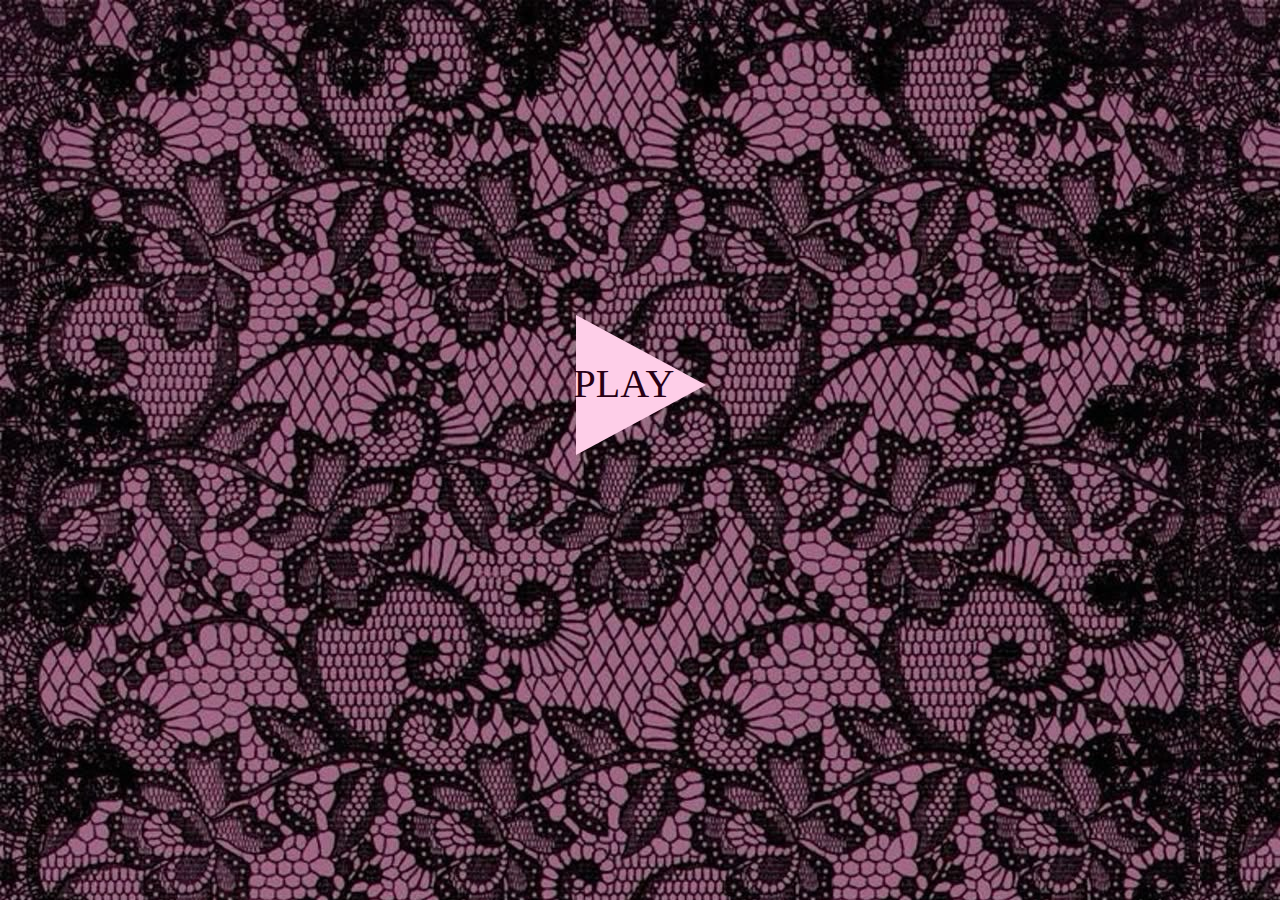
<file: index.html>
<!doctype html>
<html lang="fr">

<head>
  <meta charset="utf-8">
  <title>Play</title>
  <link rel="stylesheet" href="play.css">
</head>

<header>
</header>

<body>

    <a href="accueil.html" >
        <span class="arrow-border">
            <!--
            <span class="tooltip-text">Je suis une infobulle !</span>
            <span class="tooltip-arrow"></span>
            -->
        
        <span class="PLAY">PLAY</span></span>
    </a>

</body>

<footer>
</footer>

</html>
</file>
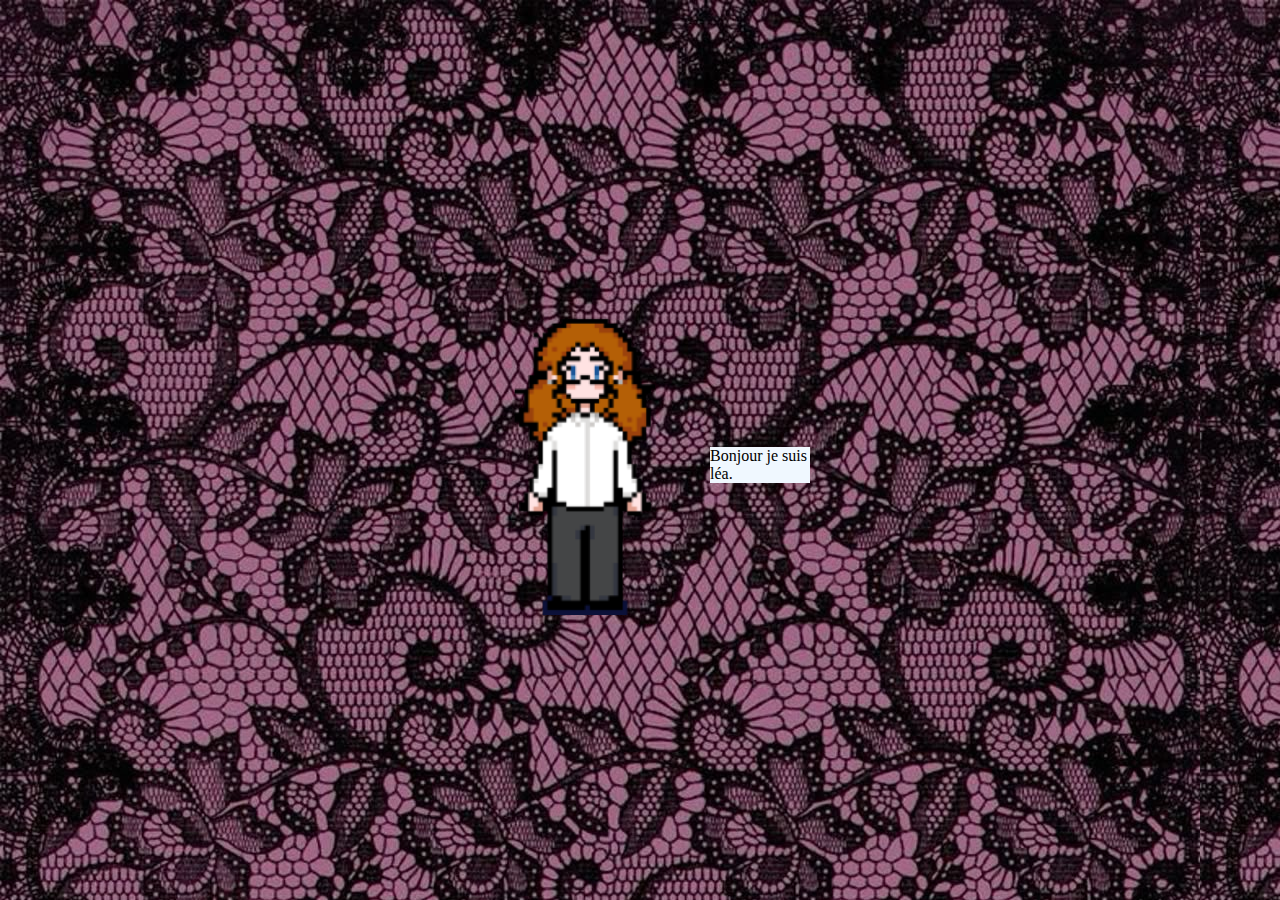
<file: accueil.html>
<!doctype html>
<html lang="fr">

<head>
  <meta charset="utf-8">
  <title>Portfolio Léa BARON</title>
  <link rel="stylesheet" href="accueil.css">
</head>

<header>
    
</header>

<body>
    <div class="'centre">

        <div class="perso">
            <img src="lea.png" alt="Personnage">
            <p class="text">
                Bonjour je suis léa.
            </p>

        </div>    
    </div>
</body>

<footer>
</footer>

</html>
</file>
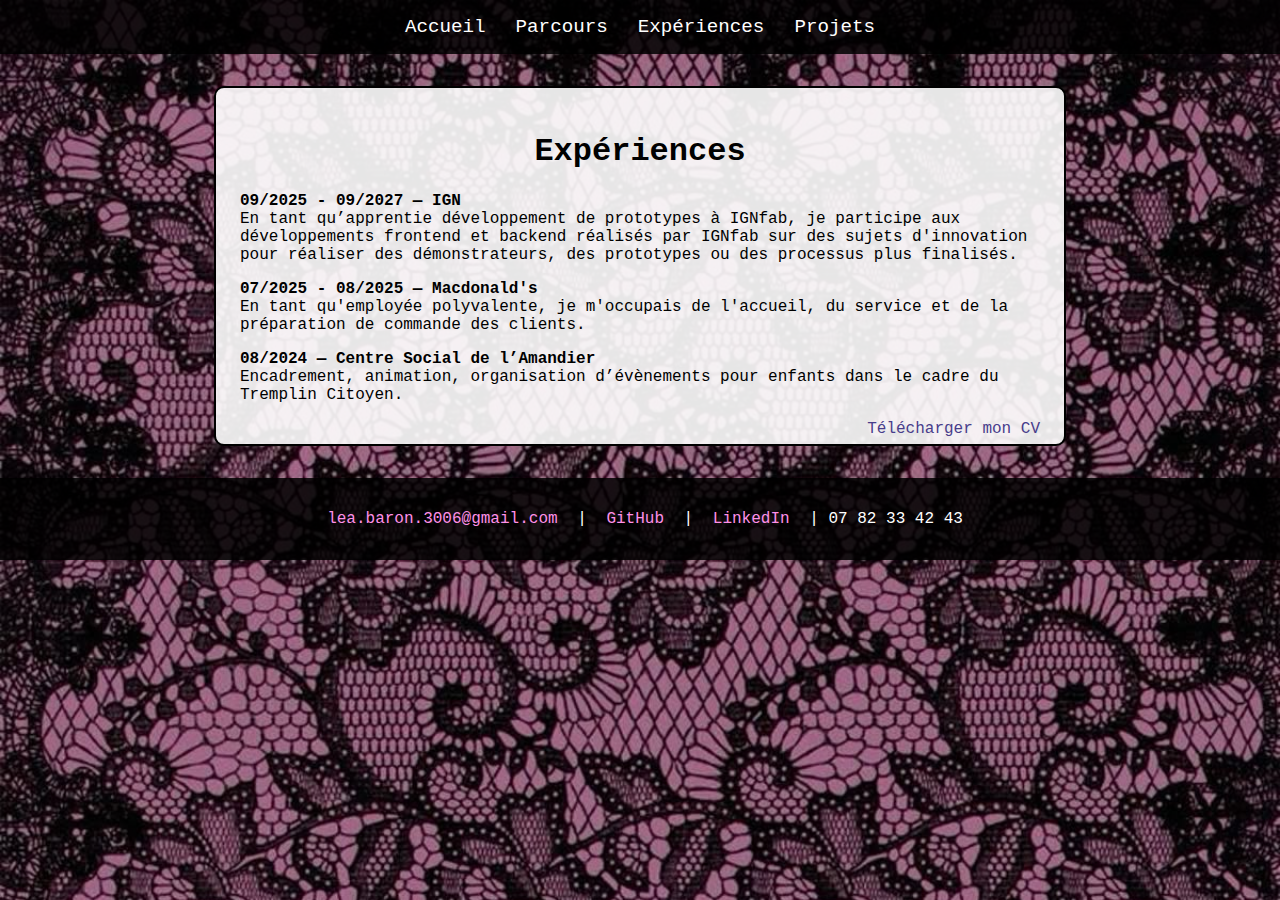
<file: experiences.html>
<!-- experience.html -->
<!DOCTYPE html>
<html lang="fr">
<head>
  <meta charset="UTF-8" />
  <meta name="viewport" content="width=device-width, initial-scale=1.0" />
  <title>Expérience</title>
  <link rel="stylesheet" href="style.css" />
</head>
<body class="fade">

  <nav class="navbar" id="navbar">

  <div class="burger" onclick="toggleMenu()">

    <div></div><div></div><div></div>

  </div>

  <ul>

    <li><a href="index.html">Accueil</a></li>

    <li><a href="parcours.html">Parcours</a></li>

    <li><a href="experiences.html">Expériences</a></li>

    <li><a href="projets.html">Projets</a></li>

  </ul>

</nav>

  <section>
    <h1>Expériences</h1>
    <p><strong>09/2025 - 09/2027 — IGN</strong><br />
    En tant qu’apprentie développement de prototypes à IGNfab, je participe aux développements frontend et backend réalisés par IGNfab sur des sujets d'innovation pour réaliser des démonstrateurs, des prototypes ou des processus plus finalisés. </p>
    <p><strong>07/2025 - 08/2025 — Macdonald's</strong><br />
    En tant qu'employée polyvalente, je m'occupais de l'accueil, du service et de la préparation de commande des clients.</p>
    <p><strong>08/2024 — Centre Social de l’Amandier</strong><br />
    Encadrement, animation, organisation d’évènements pour enfants dans le cadre du Tremplin Citoyen.</p>
    <a href="CV_LeaBARON.pdf" download class="cv">Télécharger mon CV</a>
  </section>
  </section>

  <footer>

  <p>

    <a href="mailto:lea.baron.3006@gmail.com">lea.baron.3006@gmail.com</a> |

    <a href="https://github.com/leabrn" target="_blank">GitHub</a> |

    <a href="https://www.linkedin.com/in/leabrn" target="_blank">LinkedIn</a> |

    07 82 33 42 43

  </p>

</footer>


 

<script>

  function toggleMenu() {

    document.getElementById("navbar").classList.toggle("active");

  }

</script>


</body>
</html>
</file>
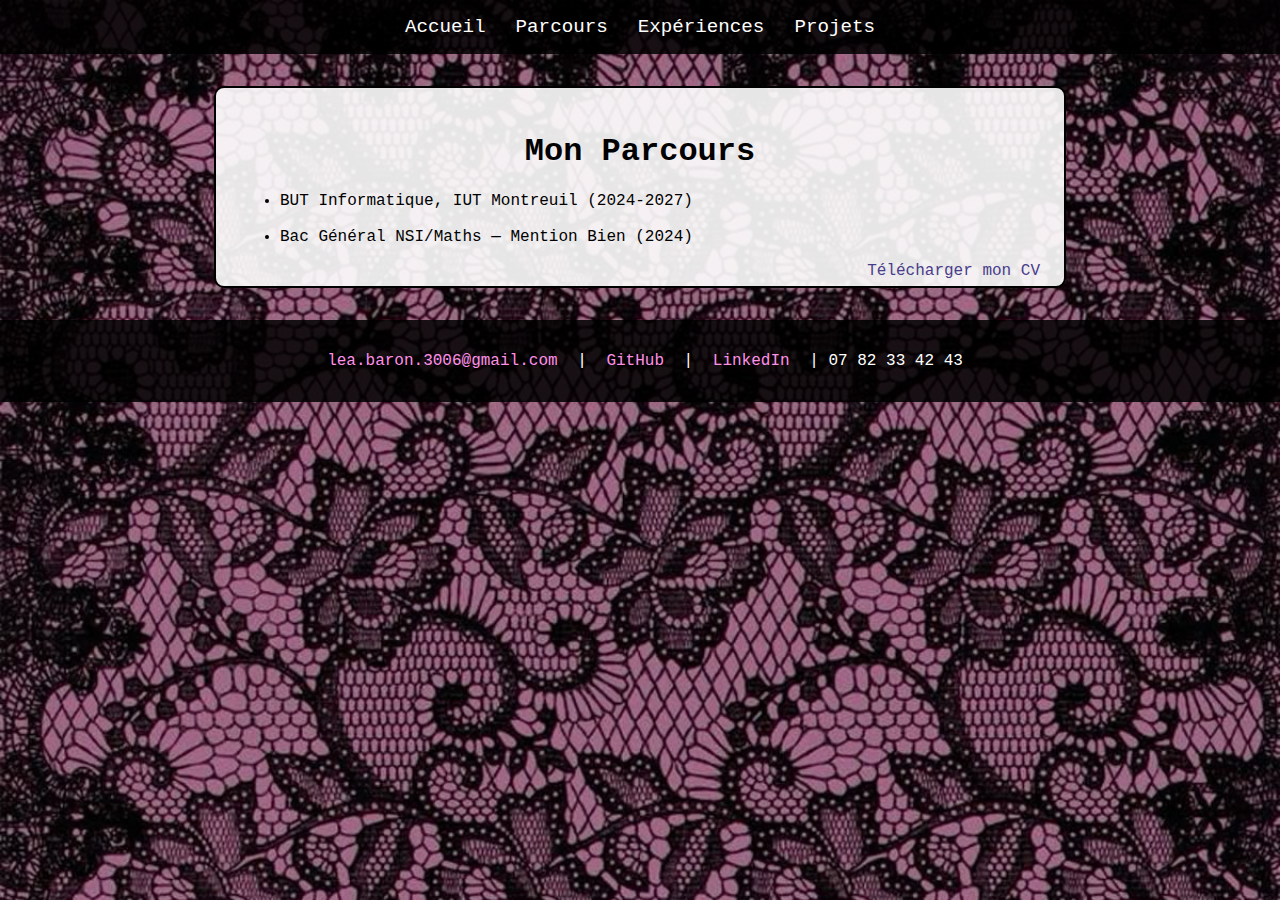
<file: parcours.html>
<!-- parcours.html -->
<!DOCTYPE html>
<html lang="fr">
<head>
  <meta charset="UTF-8" />
  <meta name="viewport" content="width=device-width, initial-scale=1.0" />
  <title>Mon Parcours</title>
  <link rel="stylesheet" href="style.css" />
</head>
<body class="fade">

<nav class="navbar" id="navbar">

  <div class="burger" onclick="toggleMenu()">

    <div></div><div></div><div></div>

  </div>

  <ul>

    <li><a href="index.html">Accueil</a></li>

    <li><a href="parcours.html">Parcours</a></li>

    <li><a href="experiences.html">Expériences</a></li>

    <li><a href="projets.html">Projets</a></li>

  </ul>

</nav>

  <section>
    <h1>Mon Parcours</h1>
    <ul>
        <li>BUT Informatique, IUT Montreuil (2024-2027)</li>
        <br/>
       <li>Bac Général NSI/Maths — Mention Bien (2024)</li>
    </ul>   
    <a href="CV_LeaBARON.pdf" download class="cv">Télécharger mon CV</a>
  </section>

<footer>

  <p>

    <a href="mailto:lea.baron.3006@gmail.com">lea.baron.3006@gmail.com</a> |

    <a href="https://github.com/leabrn" target="_blank">GitHub</a> |

    <a href="https://www.linkedin.com/in/leabrn" target="_blank">LinkedIn</a> |

    07 82 33 42 43

  </p>

</footer>


 

<script>

  function toggleMenu() {

    document.getElementById("navbar").classList.toggle("active");

  }

</script>

</body>



</html>
</file>
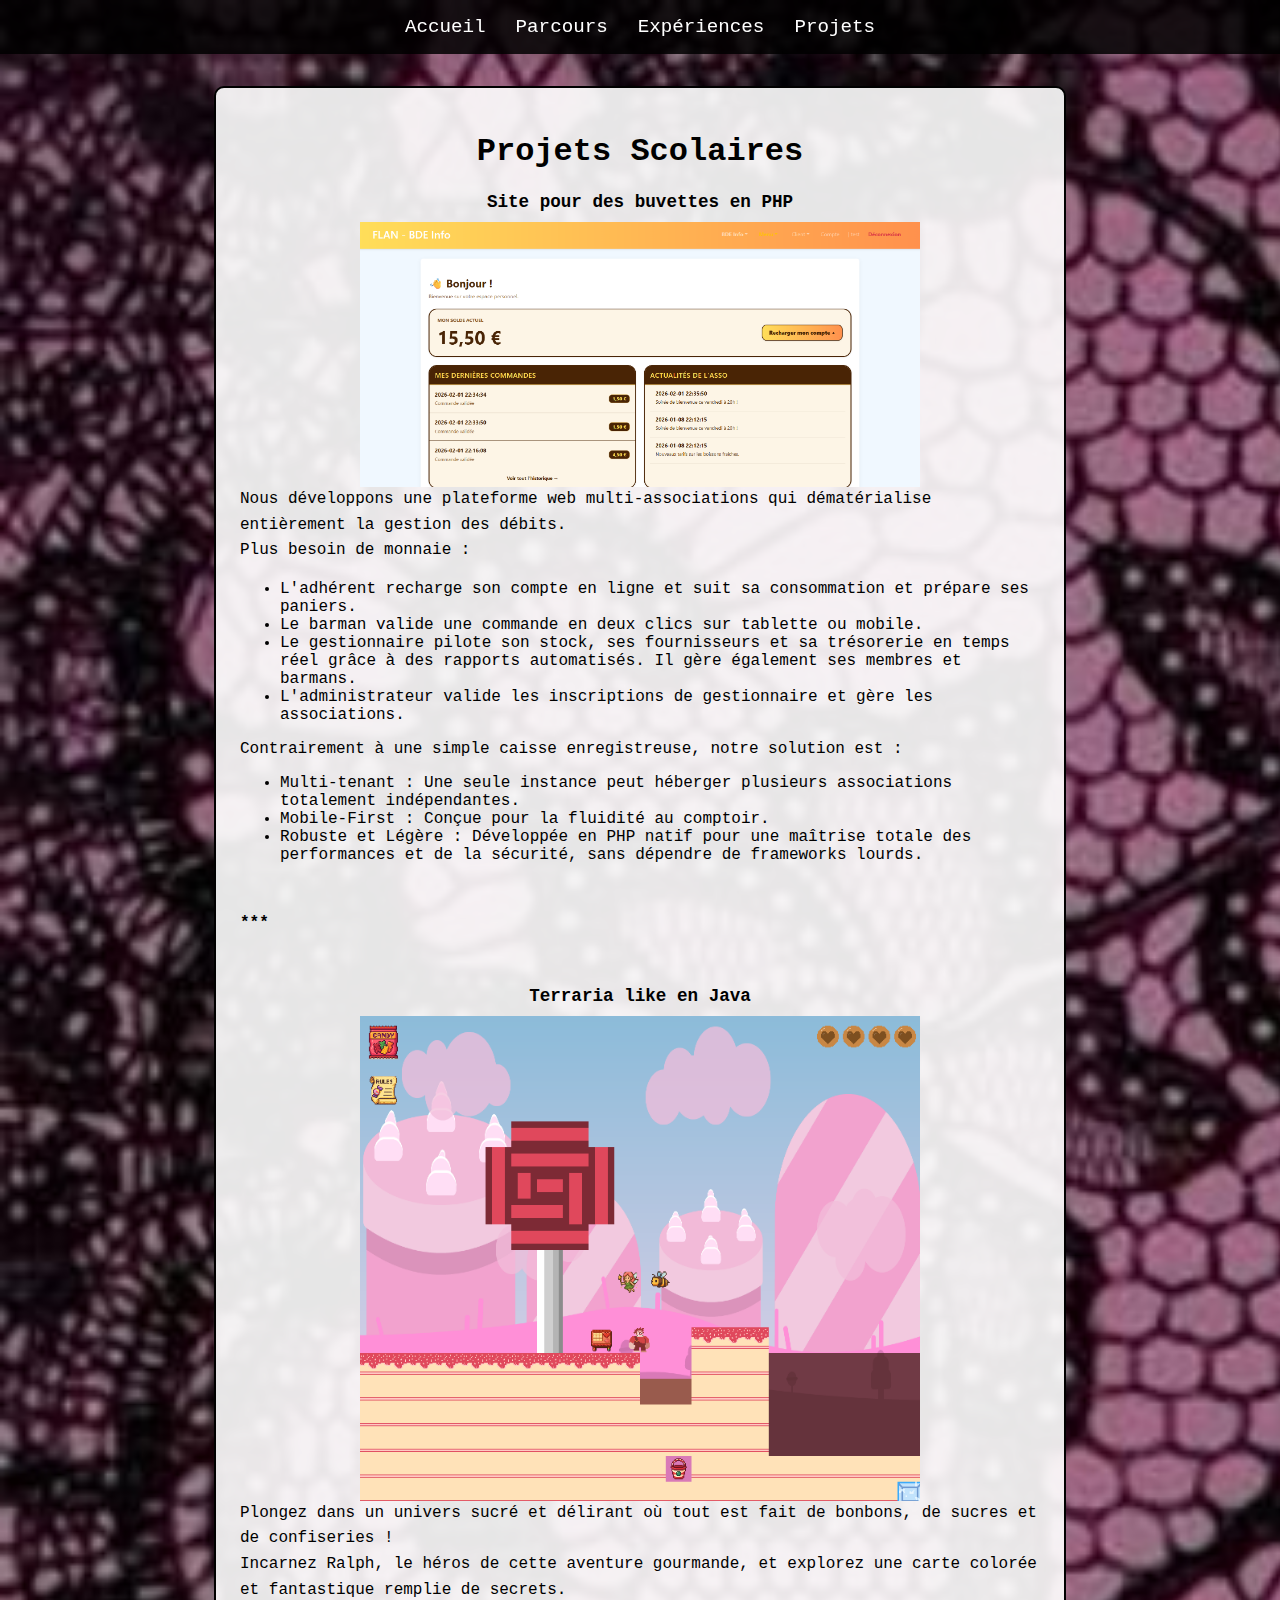
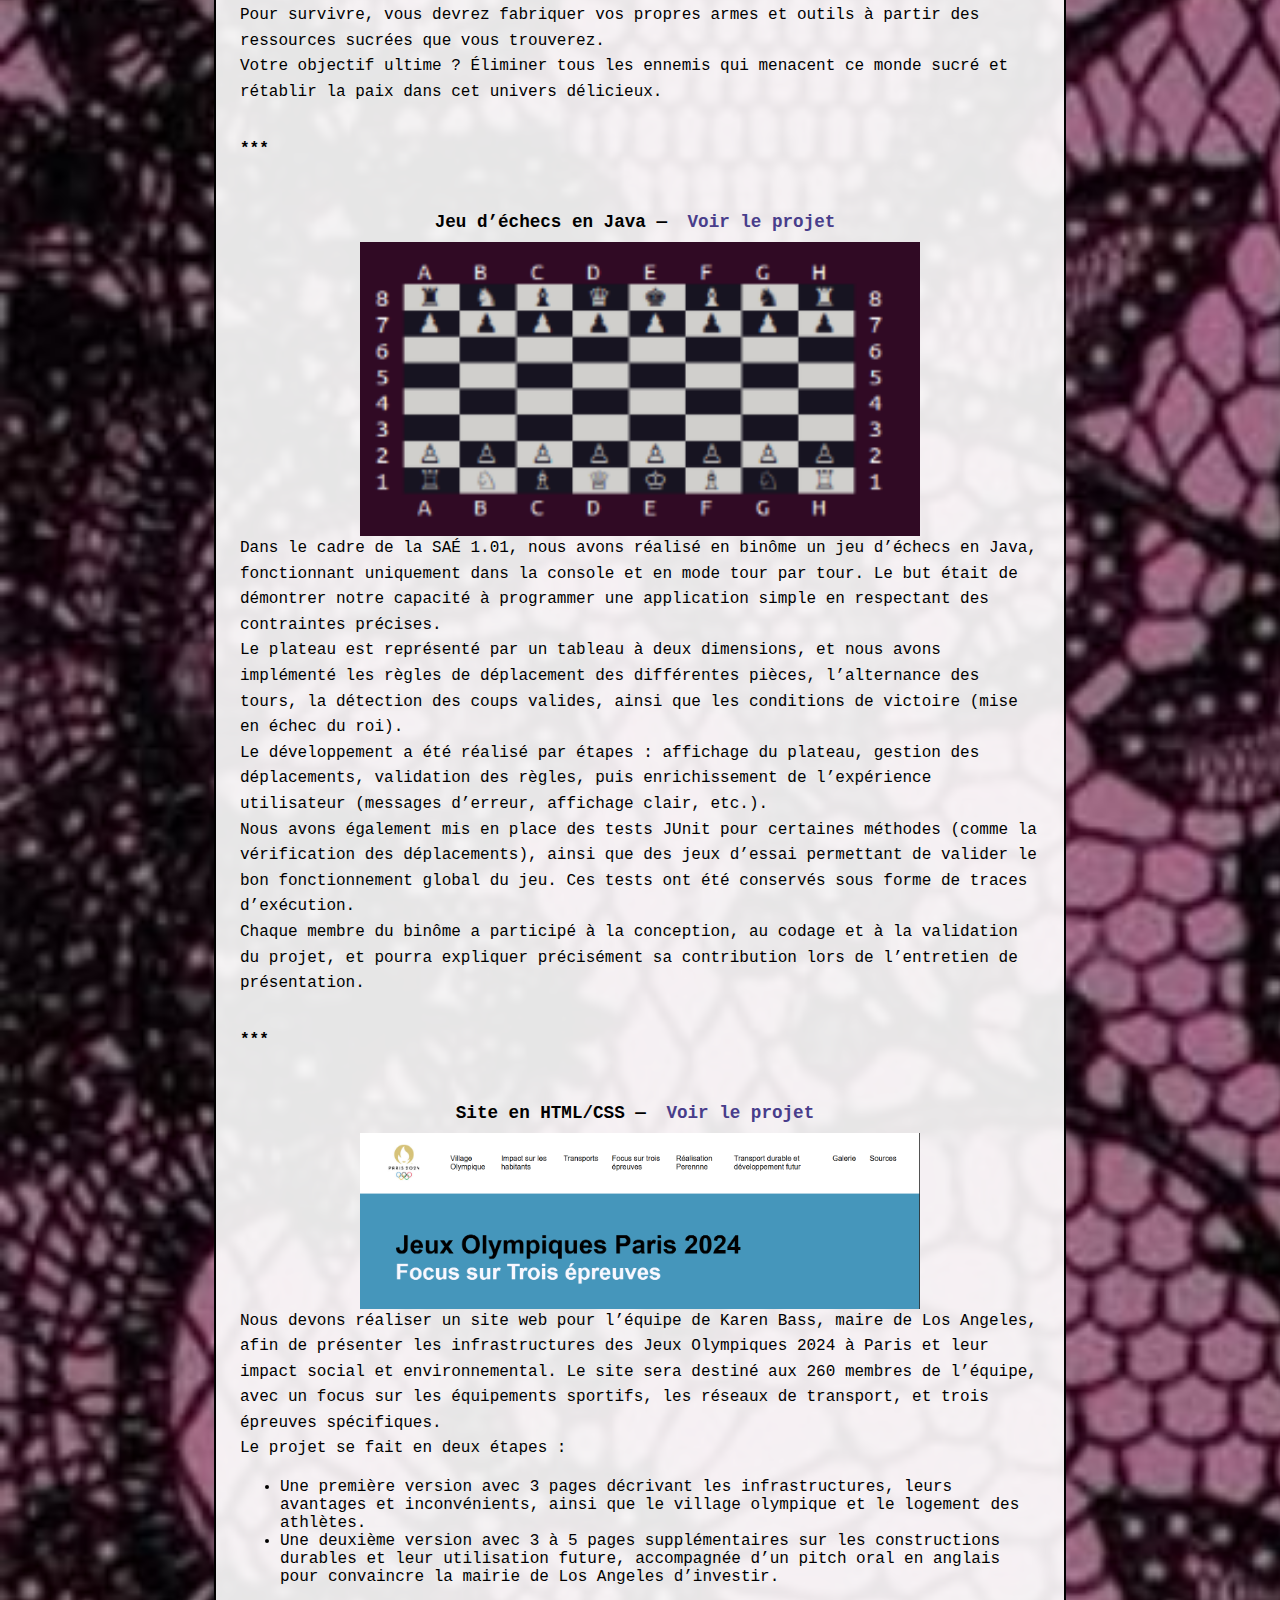
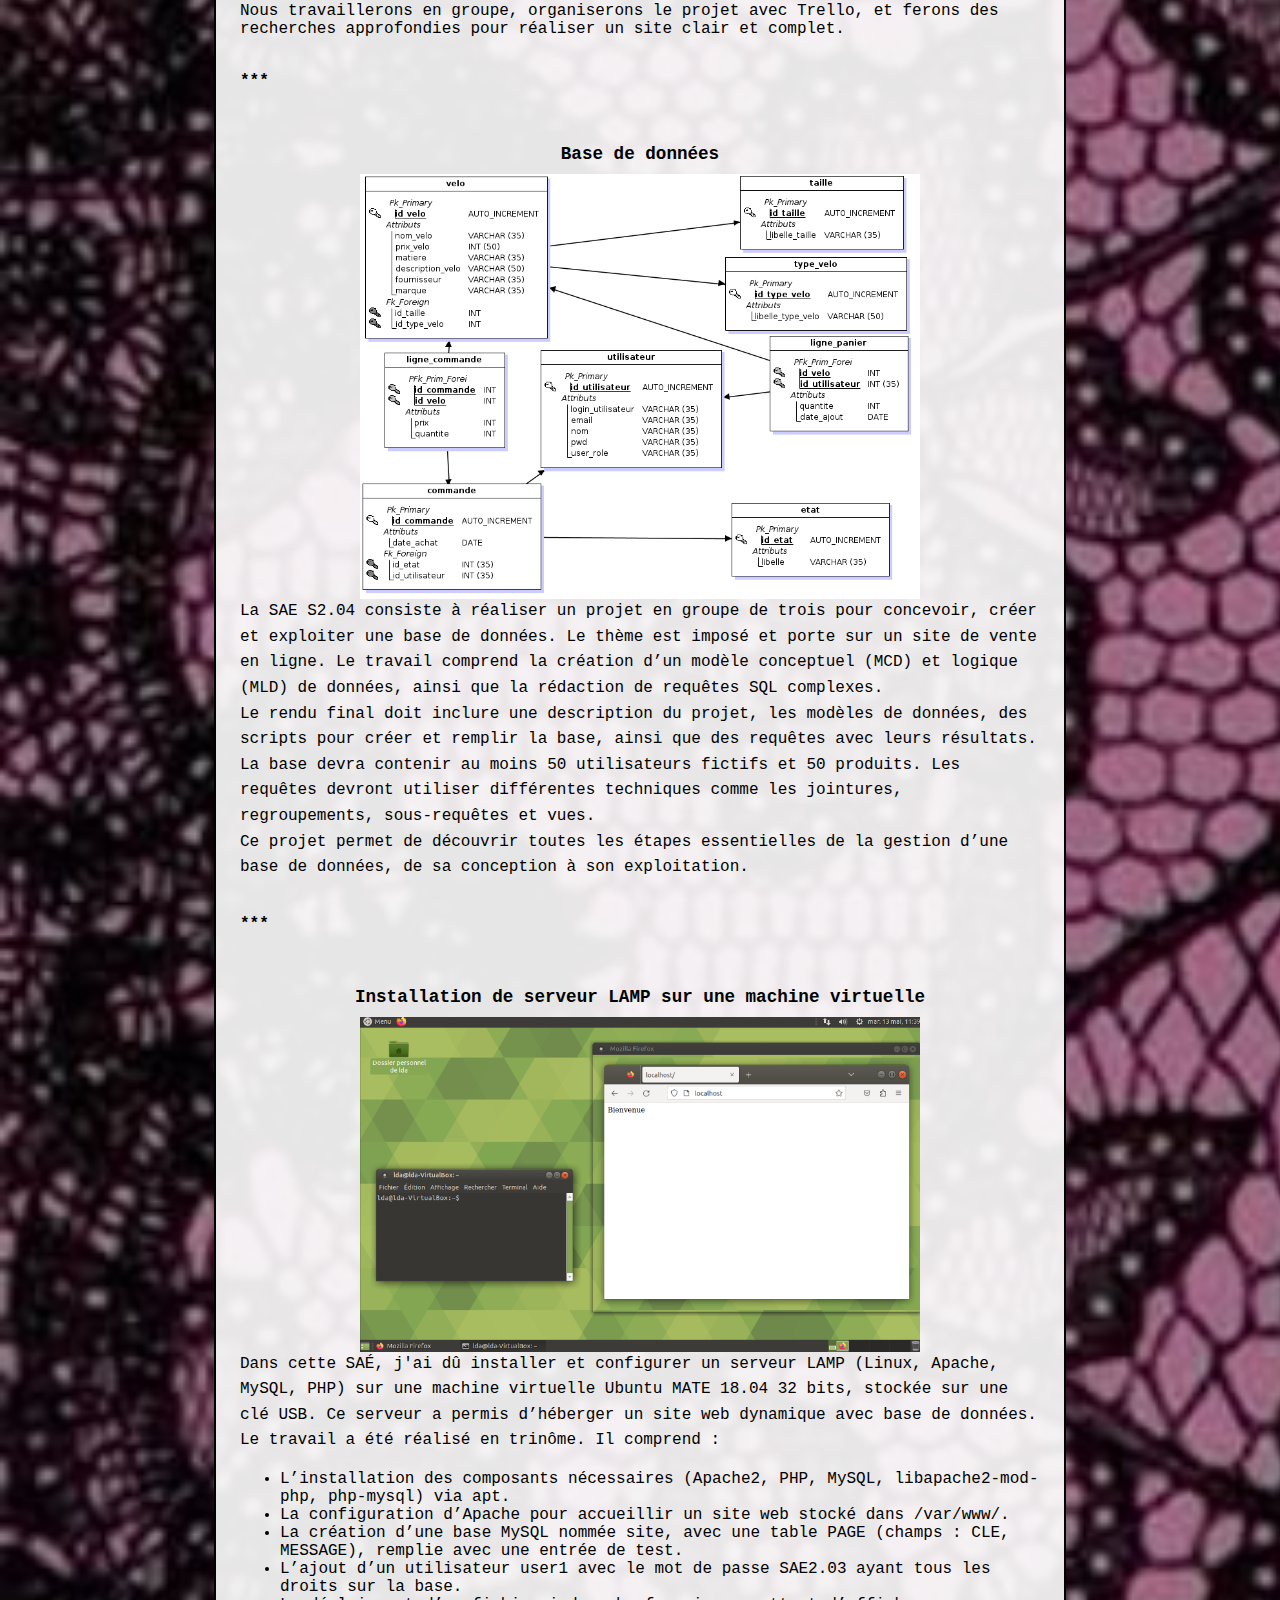
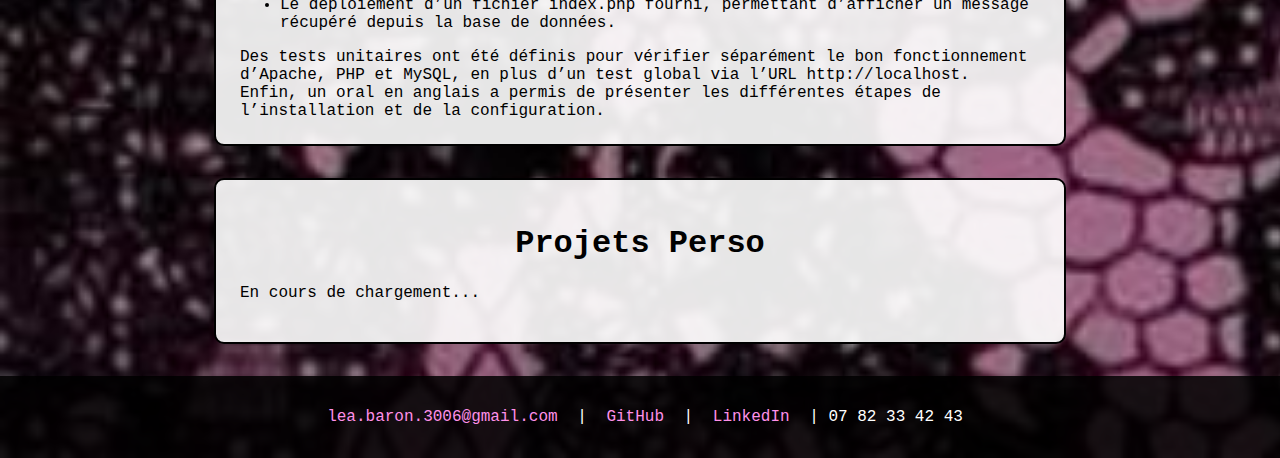
<file: projets.html>
<!-- projets.html -->
<!DOCTYPE html>
<html lang="fr">
<head>
  <meta charset="UTF-8" />
  <meta name="viewport" content="width=device-width, initial-scale=1.0" />
  <title>Projets</title>
  <link rel="stylesheet" href="style.css" />
</head>
<body class="fade">

  <nav class="navbar" id="navbar">

  <div class="burger" onclick="toggleMenu()">

    <div></div><div></div><div></div>

  </div>

  <ul>

    <li><a href="index.html">Accueil</a></li>

    <li><a href="parcours.html">Parcours</a></li>

    <li><a href="experiences.html">Expériences</a></li>

    <li><a href="projets.html">Projets</a></li>

  </ul>

</nav>

  <section>
    <h1>Projets Scolaires</h1>
    <div class="projet">
        <div class="texte">
            
            <h2>Site  pour des buvettes en PHP </h2>
            <img class="projets" src="buvettes.png" alt="Site bivettes" />
            <p>Nous développons une plateforme web multi-associations qui dématérialise entièrement la gestion des débits. 
              <br/>Plus besoin de monnaie :
              <ul>
                <li>L'adhérent recharge son compte en ligne et suit sa consommation et prépare ses paniers.</li>
                <li>Le barman valide une commande en deux clics sur tablette ou mobile.</li>
                <li>Le gestionnaire pilote son stock, ses fournisseurs et sa trésorerie en temps réel grâce à des rapports automatisés. Il gère également ses membres et barmans.</li>
                <li>L'administrateur valide les inscriptions de gestionnaire et gère les associations.</li>
              </ul>
              Contrairement à une simple caisse enregistreuse, notre solution est :
              <ul>
                <li>Multi-tenant : Une seule instance peut héberger plusieurs associations totalement indépendantes.</li>
                <li>Mobile-First : Conçue pour la fluidité au comptoir.</li>
                <li>Robuste et Légère : Développée en PHP natif pour une maîtrise totale des performances et de la sécurité, sans dépendre de frameworks lourds.</li>
              </ul></p>
        </div>
    </div>

    <br/>
    <p class="centre"><strong>***</strong></p>
    <br/>

    <div class="projet">
        <div class="texte">
            
            <h2>Terraria like en Java </h2>
            <img class="projets" src="terraria_like.png" alt="Projet Java" />
            <p>Plongez dans un univers sucré et délirant où tout est fait de bonbons, de sucres et de confiseries ! 
               <br/>Incarnez Ralph, le héros de cette aventure gourmande, et explorez une carte colorée et fantastique remplie de secrets. 
               <br/>Pour survivre, vous devrez fabriquer vos propres armes et outils à partir des ressources sucrées que vous trouverez. 
               <br/>Votre objectif ultime ? Éliminer tous les ennemis qui menacent ce monde sucré et rétablir la paix dans cet univers délicieux.</p>
        </div>
    </div>

    <br/>
    <p class="centre"><strong>***</strong></p>
    <br/>

    <div class="projet">
        <div class="texte">
            
            <h2>Jeu d’échecs en Java — <a href="https://github.com/leabrn/Chess_game">Voir le projet</a></h2>
            <img class="projets" src="echec.png" alt="Projet Java" />
            <p>Dans le cadre de la SAÉ 1.01, nous avons réalisé en binôme un jeu d’échecs en Java, fonctionnant uniquement dans la console et en mode tour par tour. Le but était de démontrer notre capacité à programmer une application simple en respectant des contraintes précises.
                <br/>Le plateau est représenté par un tableau à deux dimensions, et nous avons implémenté les règles de déplacement des différentes pièces, l’alternance des tours, la détection des coups valides, ainsi que les conditions de victoire (mise en échec du roi).
                <br/>Le développement a été réalisé par étapes : affichage du plateau, gestion des déplacements, validation des règles, puis enrichissement de l’expérience utilisateur (messages d’erreur, affichage clair, etc.).
                <br/>Nous avons également mis en place des tests JUnit pour certaines méthodes (comme la vérification des déplacements), ainsi que des jeux d’essai permettant de valider le bon fonctionnement global du jeu. Ces tests ont été conservés sous forme de traces d’exécution.
                <br/>Chaque membre du binôme a participé à la conception, au codage et à la validation du projet, et pourra expliquer précisément sa contribution lors de l’entretien de présentation.</p>
        </div>
    </div>

    <br/>
    <p class="centre"><strong>***</strong></p>
    <br/>

    <div class="projet">
        <div class="texte">
            
            <h2>Site en HTML/CSS — <a href="https://leabrn.github.io/">Voir le projet</a></h2>
            <img class="projets" src="jo.png" alt="Projet web" />
            <p>Nous devons réaliser un site web pour l’équipe de Karen Bass, maire de Los Angeles, afin de présenter les infrastructures des Jeux Olympiques 2024 à Paris et leur impact social et environnemental. Le site sera destiné aux 260 membres de l’équipe, avec un focus sur les équipements sportifs, les réseaux de transport, et trois épreuves spécifiques.
                <br/>Le projet se fait en deux étapes :
                <ul>
                    <li>Une première version avec 3 pages décrivant les infrastructures, leurs avantages et inconvénients, ainsi que le village olympique et le logement des athlètes.</li>
                    <li>Une deuxième version avec 3 à 5 pages supplémentaires sur les constructions durables et leur utilisation future, accompagnée d’un pitch oral en anglais pour convaincre la mairie de Los Angeles d’investir.</li>
                </ul>    
                Nous travaillerons en groupe, organiserons le projet avec Trello, et ferons des recherches approfondies pour réaliser un site clair et complet.
            </p>
        </div>
    </div>

    <br/>
    <p class="centre"><strong>***</strong></p>
    <br/>

  <div class="projet">
        <div class="texte">
            
            <h2>Base de données</h2>
            <img class="projets" src="mld_jmerise.png" alt="Projet web" />
            <p>La SAE S2.04 consiste à réaliser un projet en groupe de trois pour concevoir, créer et exploiter une base de données. Le thème est imposé et porte sur un site de vente en ligne. Le travail comprend la création d’un modèle conceptuel (MCD) et logique (MLD) de données, ainsi que la rédaction de requêtes SQL complexes.
                <br/>Le rendu final doit inclure une description du projet, les modèles de données, des scripts pour créer et remplir la base, ainsi que des requêtes avec leurs résultats. La base devra contenir au moins 50 utilisateurs fictifs et 50 produits. Les requêtes devront utiliser différentes techniques comme les jointures, regroupements, sous-requêtes et vues.
                <br/>Ce projet permet de découvrir toutes les étapes essentielles de la gestion d’une base de données, de sa conception à son exploitation.
            </p>
        </div>
    </div>

    <br/>
    <p class="centre"><strong>***</strong></p>
    <br/>

  <div class="projet">
        <div class="texte">
            
            <h2>Installation de serveur LAMP sur une machine virtuelle</h2>
            <img class="projets" src="vm.png" alt="Projet web" />
            <p>Dans cette SAÉ, j'ai dû installer et configurer un serveur LAMP (Linux, Apache, MySQL, PHP) sur une machine virtuelle Ubuntu MATE 18.04 32 bits, stockée sur une clé USB. Ce serveur a permis d’héberger un site web dynamique avec base de données.
                <br/>Le travail a été réalisé en trinôme. Il comprend :
                <ul>
                    <li>L’installation des composants nécessaires (Apache2, PHP, MySQL, libapache2-mod-php, php-mysql) via apt.</li>
                    <li>La configuration d’Apache pour accueillir un site web stocké dans /var/www/.</li>
                    <li>La création d’une base MySQL nommée site, avec une table PAGE (champs : CLE, MESSAGE), remplie avec une entrée de test.</li>
                    <li>L’ajout d’un utilisateur user1 avec le mot de passe SAE2.03 ayant tous les droits sur la base.</li>
                    <li>Le déploiement d’un fichier index.php fourni, permettant d’afficher un message récupéré depuis la base de données.</li>
                </ul>
                Des tests unitaires ont été définis pour vérifier séparément le bon fonctionnement d’Apache, PHP et MySQL, en plus d’un test global via l’URL http://localhost.
                <br/>Enfin, un oral en anglais a permis de présenter les différentes étapes de l’installation et de la configuration.
            </p>
        </div>
    </div>

  </section>

  <section>
    <h1>Projets Perso</h1>
    <p>En cours de chargement...</p>
  </section>

  
  <footer>

  <p>

    <a href="mailto:lea.baron.3006@gmail.com">lea.baron.3006@gmail.com</a> |

    <a href="https://github.com/leabrn" target="_blank">GitHub</a> |

    <a href="https://www.linkedin.com/in/leabrn" target="_blank">LinkedIn</a> |

    07 82 33 42 43

  </p>

</footer>


 

<script>

  function toggleMenu() {

    document.getElementById("navbar").classList.toggle("active");

  }

</script>

</body>
</html>
</file>
<file: play.css>
body{
    background-image: url("dentelle.jpg");
    width: 100%;
    height: 100%;
}


.PLAY{
    color: #280015;
    width: 120px;
    font-family: 'Impact';
    font-size: 250%;
    text-align: center;
    padding: 5px;
    position: absolute;
    z-index: 1;
    margin-top: -30px;
    margin-left: -147px;
}

.arrow-border {
    z-index: 0;
    position: absolute;
    left: 45%;
    top: 35%;
    width: 0px;
    height: 0px;
    /*border: 130px solid #d80505;*/
    border-bottom: 70px solid transparent;
    border-top: 70px solid transparent;
    border-left: 130px solid #fecee8;

    cursor: pointer;
}

/*   
.tooltip-text {
    visibility: hidden;
    width: 120px;
    background-color: #555;
    color: #fff;
    text-align: center;
    border-radius: 6px;
    padding: 5px;
    position: absolute;
    z-index: 1;
    bottom: 300%;
    left: 50%;
    margin-left: -140px;
    opacity: 0;
    transition: opacity 0.3s;
}
    
.tooltip-arrow {
    position: absolute;
    top: 100%;
    left: 0%;
    margin-left: -5px;
    border-width: 5px;
    border-style: solid;
    border-color: #555 transparent transparent transparent;
}
    
.arrow-border:hover .tooltip-text {
    visibility: visible;
    opacity: 1;
    }
*/
</file>
<file: accueil.css>
body{
    background-image: url("dentelle.jpg");
    width: 100%;
    height: 100%;
}

body div{
    position: absolute;
    display: inline-flex;
    left: 40%;
    top: 35%;
}

.centre{
    background-color: rgb(23, 255, 255);
}

.perso{
    height: 300px;
}

.text{
    background-color: aliceblue;
    margin: auto;
    margin-left: 50px;
    width: 100px;
}
</file>
<file: style.css>
/* Fond dentelle + police rétro */

body {

    background-image: url("dentelle.jpg");

    background-size: cover;

    font-family: 'Courier New', Courier, monospace;

    color: #000;

    margin: 0;

    padding: 0;

}


 

/* Navigation principale */

.navbar {

    background-color: rgba(0, 0, 0, 0.85);

    padding: 1em 0;

    position: sticky;

    top: 0;

    z-index: 1000;

}


 

.navbar ul {

    list-style: none;

    display: flex;

    justify-content: center;

    flex-wrap: wrap;

    margin: 0;

    padding: 0;

}


 

.navbar li {

    margin: 0 15px;

}


 

.navbar a {

    color: #fff;

    text-decoration: none;

    font-size: 1.2em;

    transition: color 0.3s ease;

}


 

.navbar a:hover {

    color: #ff90e8;

    text-decoration: underline;

}


 

/* Burger menu (mobile) */

.burger {

    display: none;

    cursor: pointer;

    margin: 10px;

}


 

.burger div {

    width: 25px;

    height: 3px;

    background-color: #fff;

    margin: 5px;

}


 

@media screen and (max-width: 768px) {

    .navbar ul {

        flex-direction: column;

        display: none;

    }


 

    .navbar.active ul {

        display: flex;

    }


 

    .burger {

        display: block;

        position: absolute;

        right: 15px;

        top: 20px;

    }

}


 

/* Section */

section {

    background-color: rgba(255, 255, 255, 0.9);

    margin: 2em auto;

    padding: 1.5em;

    width: 90%;

    max-width: 800px;

    border: 2px solid black;

    border-radius: 10px;

}

section h1 {
    text-align: center;
}


.perso{
    margin: auto;
    display: flex;
}

.cv{
    float: right;
    color :darkslateblue;
    text-decoration: none;
}

.cv:hover{
    color: #ff90e8;
    text-decoration: underline;
}


.projet {
  display: flex;
  flex-direction: row; /* image à gauche, texte à droite */
  align-items: flex-start;
  gap: 20px;
  margin-top: 20px;
}

.projets {
  width: 70%;
  height: auto;
  object-fit: contain;
  margin: auto;
    display: flex;
}

.texte {
  flex: 1;
}

.texte h2 {
  margin: 0 0 10px;
  font-size: 1.1em;
  text-align: center;
}

.texte p {
  margin: 0;
    line-height: 1.6;
}

.texte a {

    color :darkslateblue;

    margin: 0 10px;

    text-decoration: none;

}


 

.texte a:hover {
    color: #ff90e8;
    text-decoration: underline;

}

 

/* Footer contact */

footer {

    text-align: center;

    background-color: rgba(0, 0, 0, 0.85);

    color: white;

    padding: 1em 0;

    margin-top: 2em;

}


 

footer a {

    color: #ff90e8;

    margin: 0 10px;

    text-decoration: none;

}


 

footer a:hover {

    text-decoration: underline;

}


 

/* Animation fade */

.fade {

    animation: fadein 0.6s ease-in;

}


 

@keyframes fadein {

    from { opacity: 0; transform: translateY(10px); }

    to   { opacity: 1; transform: translateY(0); }

}
</file>
